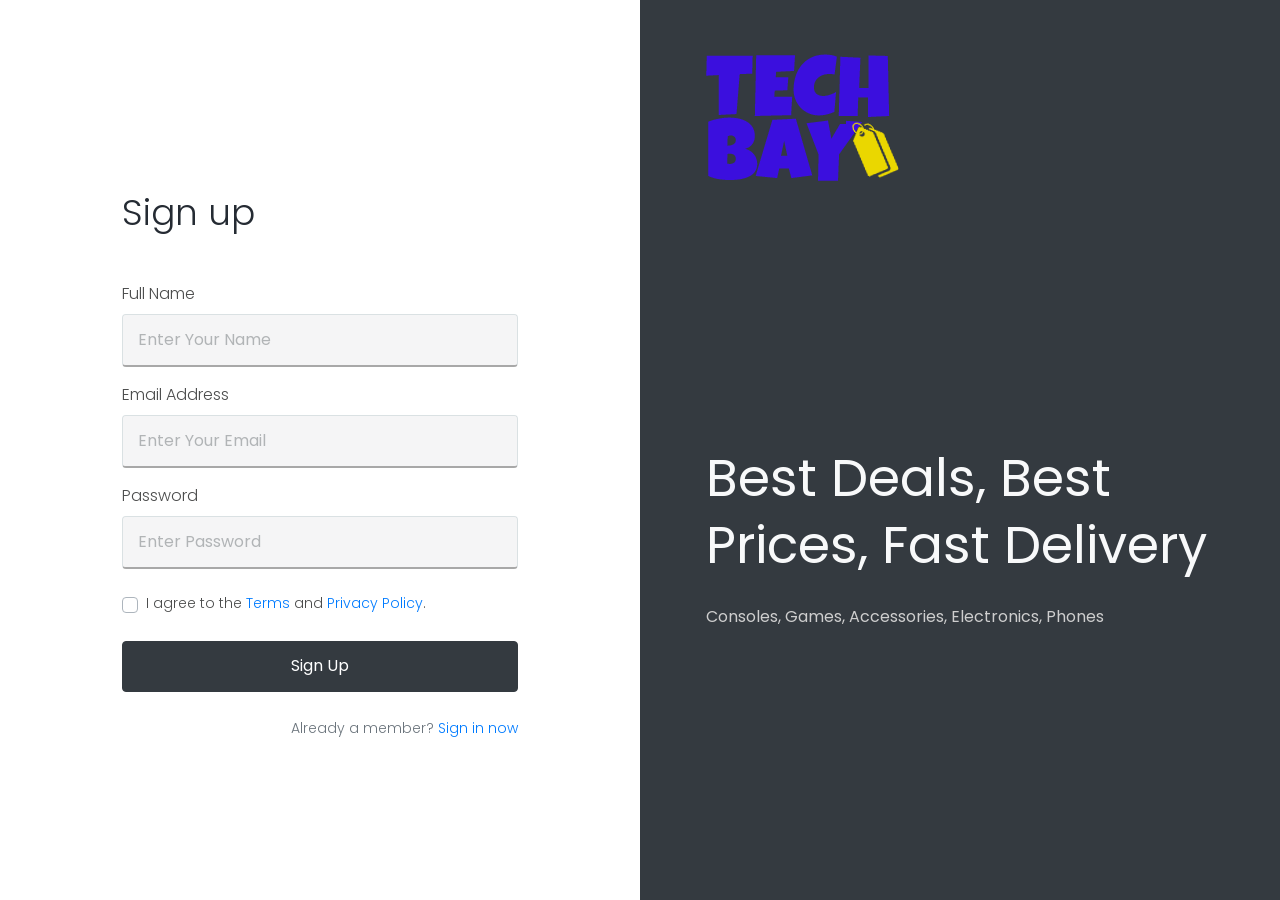
<file: register.html>
<html lang="en"><head>
    <meta charset="UTF-8">
    <meta http-equiv="X-UA-Compatible" content="IE=edge">
    <meta name="viewport" content="width=device-width, initial-scale=1, minimum-scale=1.0, shrink-to-fit=no">
    <link href="images/favicon.png" rel="icon">
    <title>Oxyy - Login and Register Form Html Template</title>
    <meta name="description" content="Login and Register Form Html Template">
    <meta name="author" content="harnishdesign.net">
    
    <!-- Web Fonts
    ========================= -->
    <link rel="stylesheet" href="https://fonts.googleapis.com/css?family=Poppins:100,200,300,400,500,600,700,800,900" type="text/css">
    
    <!-- Stylesheet
    ========================= -->
    <link rel="stylesheet" type="text/css" href="https://stackpath.bootstrapcdn.com/bootstrap/4.5.2/css/bootstrap.min.css">
    <link rel="stylesheet" type="text/css" href="https://stackpath.bootstrapcdn.com/font-awesome/4.7.0/css/font-awesome.min.css">
    <link rel="stylesheet" type="text/css" href="enhanced.css">
    <!-- Colors Css -->
    <link id="color-switcher" type="text/css" rel="stylesheet" href="#">
    </head>
    <body>
    <div id="main-wrapper" class="oxyy-login-register">
      <div class="container-fluid px-0">
        <div class="row no-gutters min-vh-100"> 
          <!-- Register Form
          ========================= -->
          <div class="col-md-6 d-flex flex-column align-items-center order-2 order-md-1">
            <div class="container pt-5">
              <div class="row">
                <div class="col-11 col-md-10 mx-auto">
                  
                </div>
              </div>
            </div>
            <div class="container my-auto py-5">
              <div class="row">
                <div class="col-11 col-md-10 col-lg-9 col-xl-8 mx-auto">
                  <h3 class="font-weight-300 text-9 mb-5">Sign up</h3>
                  <form id="registerForm" method="post">
                    <div class="form-group font-weight-300">
                      <label for="fullName">Full Name</label>
                      <input type="text" class="form-control bg-light" id="fullName" required="" placeholder="Enter Your Name">
                    </div>
                    <div class="form-group font-weight-300">
                      <label for="emailAddress">Email Address</label>
                      <input type="email" class="form-control bg-light" id="emailAddress" required="" placeholder="Enter Your Email">
                    </div>
                    <div class="form-group font-weight-300">
                      <label for="loginPassword">Password</label>
                      <input type="password" class="form-control bg-light" id="loginPassword" required="" placeholder="Enter Password">
                    </div>
                    <div class="form-group font-weight-300 mt-4">
                      <div class="form-check text-2 custom-control custom-checkbox">
                        <input id="agree" name="agree" class="custom-control-input" type="checkbox">
                        <label class="custom-control-label" for="agree">I agree to the <a href="#">Terms</a> and <a href="#">Privacy Policy</a>.</label>
                      </div>
                    </div>
                    <button class="btn btn-dark btn-block shadow-none font-weight-400 my-4" type="submit">Sign Up</button>
                  </form>
                  <p class="text-right text-2 text-muted font-weight-300">Already a member? <a class="btn-link font-weight-300" href="login-9.html">Sign in now</a></p>
                </div>
              </div>
            </div>
          </div>
          <!-- Register Form End --> 
          
          <!-- Welcome Text
          ========================= -->
          <div class="col-md-6 bg-dark order-1 order-md-2">
            <div class="container h-100 d-flex flex-column">
              <div class="row no-gutters">
                <div class="col-11 col-md-10 mx-auto">
                  <div class="logo mt-5 mb-5 mb-md-0"> <a class="d-flex" href="index.html" title="Oxyy"><img src="images/logo.png" alt="Oxyy"></a> </div>
                </div>
              </div>
              <div class="row no-gutters my-auto">
                <div class="col-11 col-md-10 mx-auto">
                  <h1 class="text-13 font-weight-400 mb-4 text-light">Best Deals, Best Prices, Fast Delivery</h1>
                  <p style="color: #cecece;">Consoles, Games, Accessories, Electronics, Phones</p>
                </div>
              </div>
            </div>
          </div>
          <!-- Welcome Text End --> 
        </div>
      </div>
    </div>
    
    <!-- Script --> 
    <script src="https://code.jquery.com/jquery-3.5.1.min.js" integrity="sha256-9/aliU8dGd2tb6OSsuzixeV4y/faTqgFtohetphbbj0=" crossorigin="anonymous"></script>
    <script src="https://stackpath.bootstrapcdn.com/bootstrap/4.5.2/js/bootstrap.min.js"></script> 
    <!-- <script src="https://cdnjs.cloudflare.com/ajax/libs/popper.js/2.6.0/umd/popper.min.js" integrity="sha512-BmM0/BQlqh02wuK5Gz9yrbe7VyIVwOzD1o40yi1IsTjriX/NGF37NyXHfmFzIlMmoSIBXgqDiG1VNU6kB5dBbA==" crossorigin="anonymous"></script> -->
    <!-- Style Switcher --> 
    <!-- <script src="js/switcher.min.js"></script>  -->
    <!-- <script src="js/theme.js"></script> -->
    
    </body></html>
</file>
<file: enhanced.css>
/*===========================================================

   Template Name: Oxyy - Login and Register Form Html Templates
   Author: Harnish Design
   Template URL: http://demo.harnishdesign.net/html/oxyy
   Author URL: https://themeforest.net/user/harnishdesign
   File Description : Main css file of the template
	
=================================================
  Table of Contents
=================================================

	1. Basic
	2. Helpers Classes
	3. Layouts
	4  Elements
		4.1 Hero Background
		4.2 Nav
		4.3 Tabs
		4.4 Video Play button
	5 Social Icons
	6 Extra
		6.1 Form
		6.2 Form Dark
		6.3 Form Border
		6.4 Form Border Light
		6.5 Vertical Multilple input group
		6.6 Other Bootstrap Specific

=======================================================*/
/* =================================== */
/*  1. Basic Style 
/* =================================== */
body, html {
    height: 100%;
  }
  
  body {
    background: #f1f3f6;
    color: #4c4d4d;
    font-family: "Poppins", sans-serif;
  }

input{
  border-bottom: solid 2px #00000057 !important;
}

  /*-------- Preloader --------*/
  
  @keyframes lds-ellipsis1 {
    0% {
      transform: scale(0);
    }
    100% {
      transform: scale(1);
    }
  }
  @keyframes lds-ellipsis3 {
    0% {
      transform: scale(1);
    }
    100% {
      transform: scale(0);
    }
  }
  @keyframes lds-ellipsis2 {
    0% {
      transform: translate(0, 0);
    }
    100% {
      transform: translate(24px, 0);
    }
  }
  form {
    padding: 0;
    margin: 0;
    display: inline;
  }
  
  img {
    vertical-align: inherit;
  }
  
  a, a:focus {
    color: #007bff;
    -webkit-transition: all 0.2s ease;
    transition: all 0.2s ease;
  }
  
  a:hover, a:active {
    color: #006adb;
    text-decoration: none;
    -webkit-transition: all 0.2s ease;
    transition: all 0.2s ease;
  }
  
  a:focus, a:active,
  .btn:active:focus,
  .btn:focus,
  button:focus,
  button:active {
    outline: none;
  }
  
  p {
    line-height: 1.8;
  }
  
  h1, h3 {
    color: #252b33;
    font-family: "Poppins", sans-serif;
  }
  
  /* =================================== */
  /*  2. Helpers Classes
  /* =================================== */
  /* Box Shadow */
  
  /* Border Radius */
  
  /* Border Size */
  
  /* Text Size */
  .oxyy-login-register .text-2 {
    font-size: 14px !important;
    font-size: 0.875rem !important;
  }
  .oxyy-login-register .text-9 {
    font-size: 36px !important;
    font-size: 2.25rem !important;
  }
  .oxyy-login-register .text-13 {
    font-size: 3.25rem !important;
  }
  @media (max-width: 1200px) {
    .oxyy-login-register .text-13 {
      font-size: calc(1.45rem + 2.4vw)  !important;
    }
  }
   .oxyy-login-register .text-13 {
    line-height: 1.3;
  }
  
  /* Line height */
  
  /* Font Weight */
  .oxyy-login-register .font-weight-300 {
    font-weight: 300 !important;
  }
  .oxyy-login-register .font-weight-400 {
    font-weight: 400 !important;
  }
  
  /* Opacity */
  
  /* Background light */
  
  /* Background Dark */
  .oxyy-login-register hr {
    border-top: 1px solid rgba(16, 85, 96, 0.1);
  }
  
  /* =================================== */
  /*  3. Layouts
  /* =================================== */
  #main-wrapper.oxyy-login-register {
    background: #fff;
  }
  @media (min-width: 1200px) {
    .oxyy-login-register .container {
      max-width: 1170px !important;
    }
  }
  
  /* =================================== */
  /*  4. Elements
  /* =================================== */
  /*=== 4.1 Hero Background ===*/
  
  /* 4.2 Nav */
  
  /*=== 4.3 Tabs ===*/
  
  /* 4.4 Video Play button */
  
  /* =================================== */
  /*  5. Social Icons
  /* =================================== */
  
  /* =================================== */
  /*  6. Extras
  /* =================================== */
  /* 6.1 Form */
  .oxyy-login-register .form-control {
    border-color: #dae1e3;
    font-size: 16px;
    color: #656565;
  }
  .oxyy-login-register .form-control.bg-light {
    background-color: #f5f5f6 !important;
  }
  .oxyy-login-register .form-control.border-light {
    border-color: #f5f5f6 !important;
  }
  .oxyy-login-register .form-control:not(.form-control-sm) {
    padding: .810rem .96rem;
    height: inherit;
  }
  .oxyy-login-register .form-control:focus {
    -webkit-box-shadow: 0 0 5px rgba(128, 189, 255, 0.5);
    box-shadow: 0 0 5px rgba(128, 189, 255, 0.5);
    border-color: #80bdff !important;
  }
  .oxyy-login-register .form-control::-webkit-input-placeholder {
    color: #b1b4b6;
  }
  .oxyy-login-register .form-control:-moz-placeholder {
    /* FF 4-18 */
    color: #b1b4b6;
  }
  .oxyy-login-register .form-control::-moz-placeholder {
    /* FF 19+ */
    color: #b1b4b6;
  }
  .oxyy-login-register .form-control:-ms-input-placeholder, .oxyy-login-register .form-control::-ms-input-placeholder {
    /* IE 10+ */
    color: #b1b4b6;
  }
  
  /* 6.2 Form Dark */
  
  /* 6.3 Form Border (Input with only bottom border)  */
  
  /* 6.4 Form Border Light (Input with only bottom border)  */
  
  /* 6.5 Vertical Multilple input group */
  
  /* 6.6 Other Bootstrap Specific */
  .oxyy-login-register .btn {
    padding: 0.8rem 2.6rem;
    font-weight: 500;
    -webkit-transition: all 0.5s ease;
    transition: all 0.5s ease;
  }
  .oxyy-login-register .btn-sm {
    padding: 0.5rem 1rem;
  }
  .oxyy-login-register .btn:not(.btn-link) {
    -webkit-box-shadow: 0px 5px 15px rgba(0, 0, 0, 0.15);
    box-shadow: 0px 5px 15px rgba(0, 0, 0, 0.15);
  }
  .oxyy-login-register .btn:not(.btn-link):hover {
    -webkit-box-shadow: 0px 5px 15px rgba(0, 0, 0, 0.3);
    box-shadow: 0px 5px 15px rgba(0, 0, 0, 0.3);
    -webkit-transition: all 0.5s ease;
    transition: all 0.5s ease;
  }
  @media (max-width: 575.98px) {
    .oxyy-login-register .btn:not(.btn-sm) {
      padding: .810rem 2rem;
    }
  }
   .oxyy-login-register .btn-link {
    color: #007bff !important;
  }
  .oxyy-login-register .btn-link:hover {
    color: #006adb !important;
  }
  
  .oxyy-login-register .custom-control-input:checked ~ .custom-control-label::before,
  .oxyy-login-register .custom-checkbox .custom-control-input:checked ~ .custom-control-label:before,
  .oxyy-login-register .custom-control-input:checked ~ .custom-control-label:before {
    background-color: #007bff;
    border-color: #007bff;
  }
</file>
